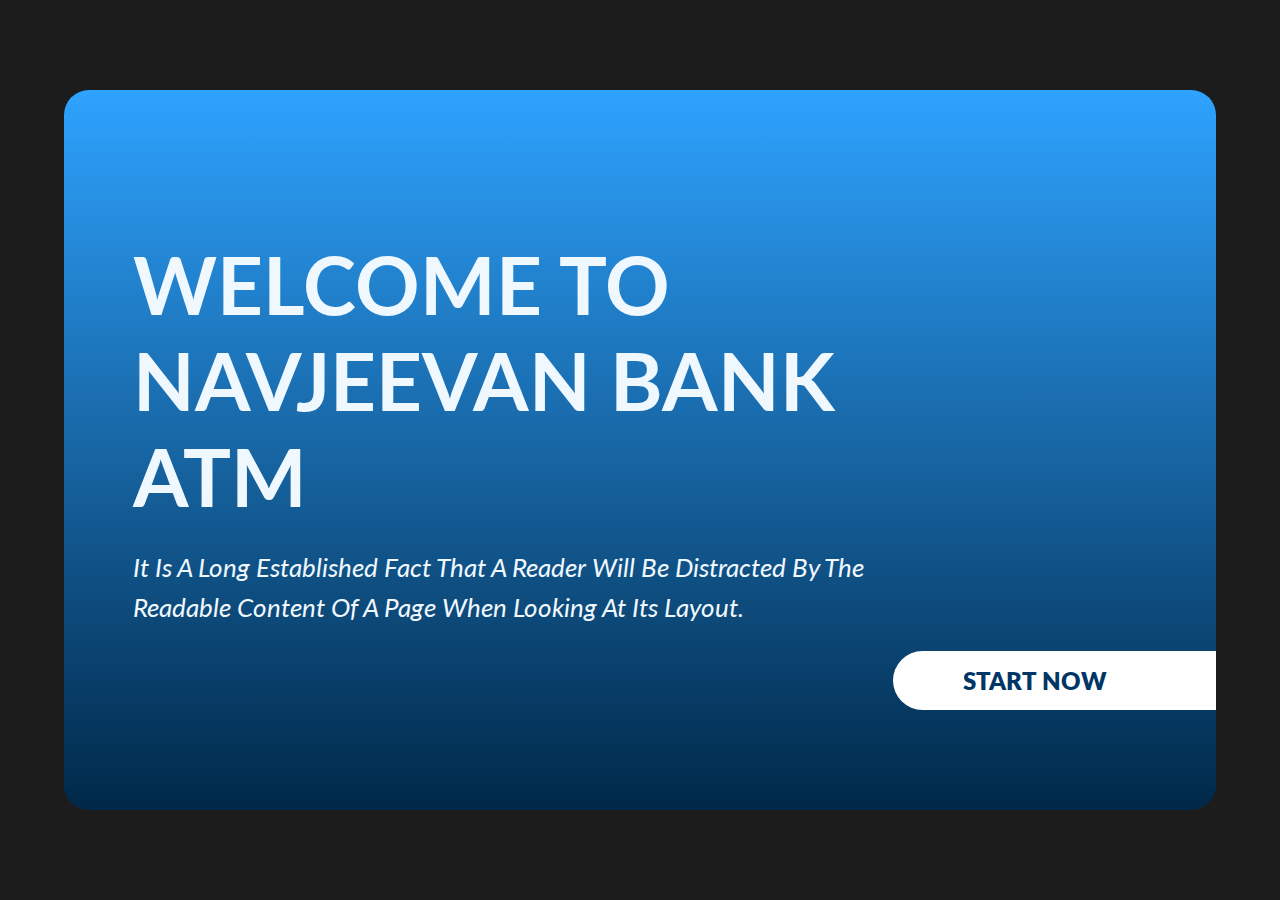
<file: index.html>
<!DOCTYPE html>
<html lang="en">
    <head>
        <meta charset="UTF-8">
        <title>NavJeevan Bank Pvt Ltd.</title>                                                                          
        <link rel="stylesheet" type="text/css" href="css/index.css">  
        <script src="js/script.js"></script>           
    </head>

    <body>
        <div class="container">
            <div class="row">
                <div class="columnone">
                    <h1>Welcome to NavJeevan Bank ATM</h1>
                    <h4>It is a long established fact that a reader will be distracted by the readable content of a page when looking at its layout.</h4>

                </div>
    
                <div class="columntwo">
                    <div class="section">
                        <a href="base.html">Start Now</a>
                    </div>
                    
                </div>
            </div>
    </body>
</html>
</file>
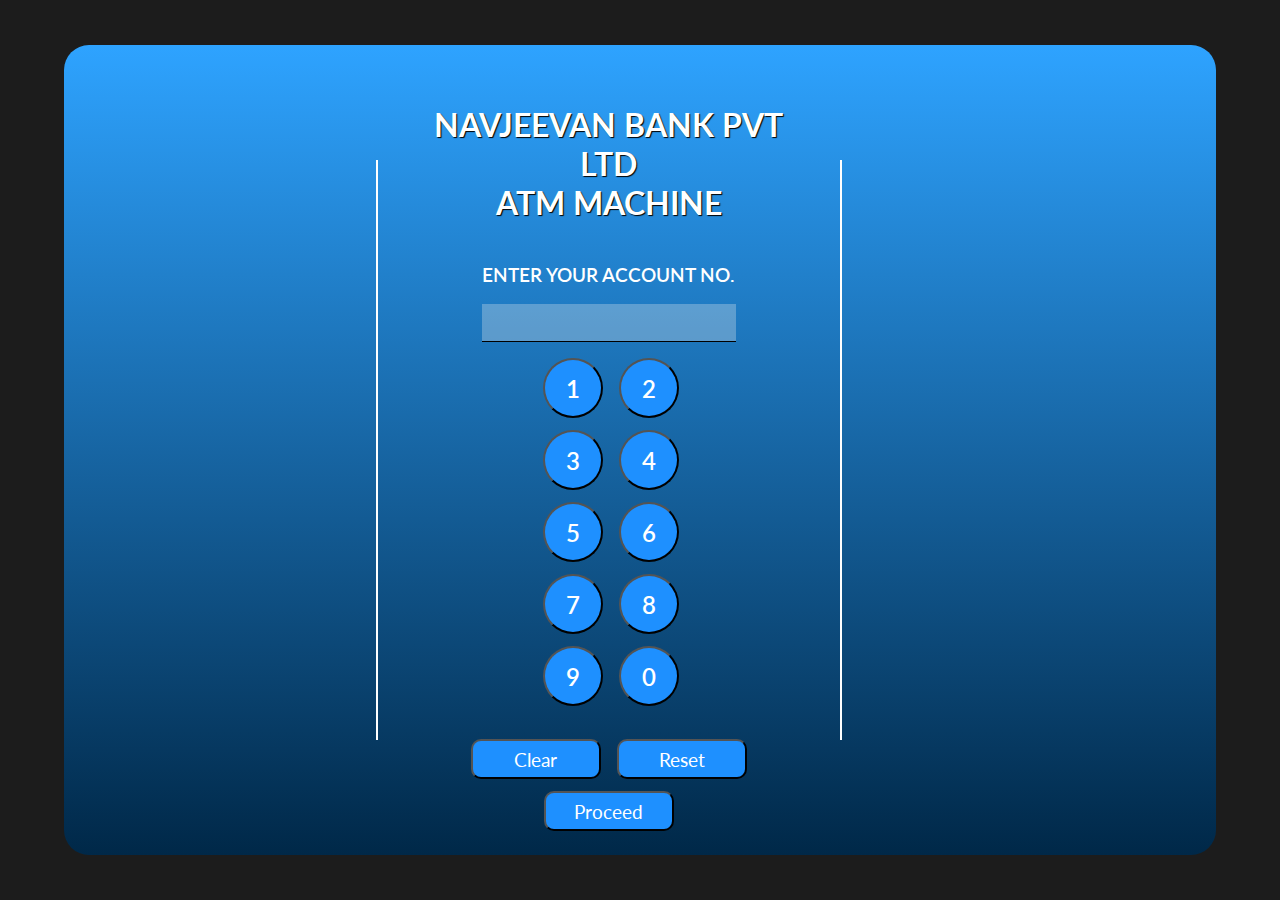
<file: base.html>
<!DOCTYPE html>
<html lang="en">
    <head>
        <meta charset="UTF-8">
        <title>NaavJeevan Bank Pvt Ltd</title>                                                                          
        <link rel="stylesheet" type="text/css" href="css/base.css">  
        <script src="js/script.js"></script>           
    </head>

    <body>
        <div class="container">
            <div class="row">
                <div class="columnone">
                    <div class="sectionone">
                        <div class="col-display">
                            <div class="menu" id="menu">
                                <input type="button" class="onclick" value="WITHDRAW" onclick="withdraw()">
                                <input type="button" class="onclick" value="CREDIT" onclick="credit()">
                                <input type="button" class="onclick" value="MINI STATEMENT" onclick="minist()">
                                <input type="button" class="onclick" value="EXIT" onclick="exit()">
                            </div>
                        </div>
                    </div>
                </div>



                <div class="columntwo">
                    <div class="sectiontwo">
                        <div class="col-display">
                            <div class="cal-logo">
                                <h2>NavJeevan Bank Pvt Ltd <br> ATM Machine</h2>
                            </div>
                        </div>
                        <div class="title">
                            <div id="acc-title">
                                <div class="massege">
                                    <h4 class="msg" id="msg">Enter your Account No.</h4>
                                    <!-- <p class="msg2" id="msg2"></p> -->
                                </div>
                            </div>
                        </div>
                        <div class="col-calculator">
                            <div class="cal-display">
                                <form class="cal-body" name="forms" id="forms">
                                    <input type="text" class="cal-textview" name="answer" id="textview" disabled>
                                    <div class="cal-button">
                                        <input  type="button" value="1"  onclick="forms.answer.value += '1'"           id="btn1" class="btn">
                                        <input  type="button" value="2"  onclick="forms.answer.value += '2'"           id="btn2" class="btn">
                                        <input  type="button" value="3"  onclick="forms.answer.value += '3'"           id="btn3" class="btn">
                                        <input  type="button" value="4"  onclick="forms.answer.value += '4'"           id="btn4" class="btn">
                                        <input  type="button" value="5"  onclick="forms.answer.value += '5'"           id="btn5" class="btn">
                                        <input  type="button" value="6"  onclick="forms.answer.value += '6'"           id="btn6" class="btn">
                                        <input  type="button" value="7"  onclick="forms.answer.value += '7'"           id="btn7" class="btn">
                                        <input  type="button" value="8"  onclick="forms.answer.value += '8'"           id="btn8" class="btn">
                                        <input  type="button" value="9"  onclick="forms.answer.value += '9'"           id="btn9" class="btn">
                                        <input  type="button" value="0"  onclick="forms.answer.value += '0'"           id="btn0" class="btn">
                                        <br>
                                    </div>
                                    <div class="cal-response">
                                        <input  type="button" value="Clear"  onclick="back()" id="btncancel" class="btn-cancel">
                                        <input  value="Reset" onclick="forms.answer.value=delete(forms.answer.value)" id="btnreset" type="reset" class="btn-reset">
                                        <input  type="button" value="Proceed"  onclick="cardcheck()"  id="btnproced" class="btn-equal">
                                    </div>
                                </form>
                            </div>
                        </div>
                    </div>
                </div>


                <div class="columnthree">
                    <div class="sectionthree">
                        <div class="col-display">
                            <div id="acc-status">
                                <div class="massege">
                                    <p class="msg6" id="msg6"></p>
                                    <p class="msg5" id="msg5"></p>
                                    <p class="msg4" id="msg4"></p>
                                    <p class="msg1" id="msg1"></p> 
                                    <p class="msg2" id="msg2"></p>
                                </div>
                            </div>
                            <div id="mini-st">
                                <p id="statement">
                                    <span id="Ac-holder"></span>
                                    <br>
                                    <span id="main-balance"></span>
                                    <br>
                                    <span id="credit"></span>
                                    <br>
                                    <span id="debit"></span>
                                    <br>
                                </p>
                            </div>
                            <input type="button" value="&#8635;" onclick="captcha()" id="captcha">
                            <input type="button" value="Go Back" onclick="menuback()" id="menuback">
                        </div>
                    </div>
                </div>
            </div>
        </div>  
    </body>
</html>
</file>
<file: css/index.css>
@import url("https://fonts.googleapis.com/css2?family=Lato:ital,wght@0,100;0,300;0,400;0,700;0,900;1,100;1,300;1,400;1,700&display=swap");
html body {
  padding: 0;
  margin: 0;
  overflow-x: hidden;
  -webkit-box-sizing: border-box;
          box-sizing: border-box;
}

.container {
  width: 100%;
  height: 100%;
  position: fixed;
  display: -webkit-box;
  display: -ms-flexbox;
  display: flex;
  -webkit-box-pack: center;
      -ms-flex-pack: center;
          justify-content: center;
  place-items: center;
  background-color: #1c1c1c;
  -webkit-box-shadow: 5% #fff;
          box-shadow: 5% #fff;
}

.container .row {
  width: 90%;
  height: 80%;
  border-radius: 25px;
  background-image: -webkit-gradient(linear, left top, left bottom, from(#2ea3ff), to(#002848));
  background-image: linear-gradient(#2ea3ff, #002848);
  display: -webkit-box;
  display: -ms-flexbox;
  display: flex;
}

.container .row .columnone {
  width: 100%;
  -webkit-box-align: start;
      -ms-flex-align: start;
          align-items: flex-start;
  padding: 8% 6%;
  border: 5px #000;
  z-index: 2222;
}

.container .row .columnone h1 {
  font-family: 'Lato', sans-serif;
  font-size: 5em;
  font-style: normal;
  text-transform: uppercase;
  color: aliceblue;
}

.container .row .columnone h4 {
  font-family: 'Lato', sans-serif;
  font-size: 1.6em;
  font-weight: 400;
  font-style: oblique;
  text-transform: capitalize;
  color: aliceblue;
  margin-top: -30px;
  line-height: 40px;
}

.container .row .columntwo {
  width: 40%;
  margin-top: 40%;
  margin-left: -10%;
  -ms-flex-line-pack: distribute;
      align-content: space-around;
  -webkit-box-pack: center;
      -ms-flex-pack: center;
          justify-content: center;
}

.container .row .columntwo .section {
  background-color: white;
  padding: 15px 70px;
  border-radius: 30px 0px 0px 30px;
  font-family: 'lato' , sans-serif;
}

.container .row .columntwo .section a {
  text-decoration: none;
  text-transform: uppercase;
  font-family: lato, sans-serif;
  font-size: 1.5em;
  font-style: normal;
  font-weight: 800;
  text-transform: uppercase;
  color: #003666;
}
/*# sourceMappingURL=index.css.map */
</file>
<file: css/base.css>
@import url("https://fonts.googleapis.com/css2?family=Lato:ital,wght@0,100;0,300;0,400;0,700;0,900;1,100;1,300;1,400;1,700&display=swap");
html body {
  padding: 0;
  margin: 0;
  overflow-x: hidden;
  -webkit-box-sizing: border-box;
          box-sizing: border-box;
}

input {
  cursor: pointer;
}

.container {
  width: 100%;
  height: 100%;
  position: fixed;
  display: -webkit-box;
  display: -ms-flexbox;
  display: flex;
  -webkit-box-pack: center;
      -ms-flex-pack: center;
          justify-content: center;
  place-items: center;
  background-color: #1c1c1c;
}

.container .row {
  width: 90%;
  height: 90%;
  border-radius: 25px;
  background-image: -webkit-gradient(linear, left top, left bottom, from(#2ea3ff), to(#002848));
  background-image: linear-gradient(#2ea3ff, #002848);
  display: -webkit-box;
  display: -ms-flexbox;
  display: flex;
  -webkit-box-pack: justify;
      -ms-flex-pack: justify;
          justify-content: space-between;
  -webkit-box-orient: horizontal;
  -webkit-box-direction: normal;
      -ms-flex-direction: row;
          flex-direction: row;
}

.container .row .columnone {
  width: 25%;
  max-height: 80%;
  -ms-flex-line-pack: justify;
      align-content: space-between;
  padding: 0% 7% 0% 2%;
  margin: 10% 0% 10% 0;
  border-right: 2px solid white;
  border-spacing: 20px;
}

.container .row .columnone .sectionone .col-display .menu {
  position: relative;
  bottom: 0;
  left: 20px;
  display: none;
}

.container .row .columnone .sectionone .col-display .menu .onclick {
  width: 110%;
  height: 45px;
  font-size: 1em;
  font-weight: 700;
  font-family: 'Lato', sans-serif;
  padding: 6px 6px 6px 6px;
  margin: 40px 0 40px 0;
  text-align: center;
  border: 2px solid #ffffff;
  border-radius: 10px;
  background-color: transparent;
  color: #fff;
}

.container .row .columnone .sectionone .col-display .menu .onclick:hover {
  background-color: #ffffff;
  color: #050801;
  outline: none;
  border: none;
}

.container .row .columnone .sectionone .col-display .menu h1 {
  font-family: 'Lato', sans-serif;
  font-size: 5em;
  font-style: normal;
  text-transform: uppercase;
  color: aliceblue;
}

.container .row .columnone .sectionone .col-display .menu h4 {
  font-family: 'Lato', sans-serif;
  font-size: 1.6em;
  font-weight: 400;
  font-style: oblique;
  text-transform: capitalize;
  color: aliceblue;
  margin-top: -30px;
  line-height: 40px;
}

.container .row .columntwo {
  width: 50%;
  max-height: 80%;
  -ms-flex-line-pack: distribute;
      align-content: space-around;
  -webkit-box-pack: center;
      -ms-flex-pack: center;
          justify-content: center;
  text-align: center;
  padding: 0% 2% 0% 2%;
  margin: 3% 0% 10% 0;
}

.container .row .columntwo .sectiontwo .col-display .cal-logo h2 {
  top: 0;
  left: 0;
  font-size: 2em;
  font-family: 'Lato', sans-serif;
  text-transform: uppercase;
  color: #fff;
  text-shadow: 1px 1px 1px black;
  margin: 25px 5px;
  text-align: center;
}

.container .row .columntwo .sectiontwo .title {
  margin-top: 10%;
}

.container .row .columntwo .sectiontwo .title #acc-title .massege #msg {
  font-family: 'Lato', sans-serif;
  font-size: 1.2em;
  font-weight: 600;
  text-transform: uppercase;
  color: #fff;
  margin: 0px 0px;
}

.container .row .columntwo .col-calculator .cal-display .cal-body {
  margin-top: 2%;
}

.container .row .columntwo .col-calculator .cal-display .cal-body .cal-textview {
  width: 250px;
  height: 35px;
  justify-items: center;
  text-align: center;
  margin: 10px 30px 10px 30px;
  font-size: 24px;
  font-family: 'Lato', sans-serif;
  border-top: none;
  border-right: none;
  border-left: none;
  border-bottom: 1px solid black;
  color: #fff;
}

.container .row .columntwo .col-calculator .cal-display .cal-body .cal-button {
  width: 51%;
  margin: 0% 25%;
  text-align: center;
}

.container .row .columntwo .col-calculator .cal-display .cal-body .cal-button .btn {
  width: 60px;
  height: 60px;
  margin: 6px;
  border-radius: 40px;
  background-color: dodgerblue;
  font-family: 'Lato', sans-serif;
  font-size: 1.5em;
  font-weight: 600;
  color: #fff;
}

.container .row .columntwo .col-calculator .cal-display .cal-body .cal-response {
  width: 100%;
  margin: 5% 0%;
  text-align: center;
}

.container .row .columntwo .col-calculator .cal-display .cal-body .cal-response .btn-equal {
  width: 130px;
  height: 40px;
  margin: 6px;
  border-radius: 10px;
  background-color: dodgerblue;
  font-family: 'Lato', sans-serif;
  font-size: 1.2em;
  font-weight: 400;
  color: #fff;
}

.container .row .columntwo .col-calculator .cal-display .cal-body .cal-response .btn-reset {
  width: 130px;
  height: 40px;
  margin: 6px;
  border-radius: 10px;
  background-color: dodgerblue;
  font-family: 'Lato', sans-serif;
  font-size: 1.2em;
  font-weight: 400;
  color: #fff;
}

.container .row .columntwo .col-calculator .cal-display .cal-body .cal-response .btn-cancel {
  width: 130px;
  height: 40px;
  margin: 6px;
  border-radius: 10px;
  background-color: dodgerblue;
  font-family: 'Lato', sans-serif;
  font-size: 1.2em;
  font-weight: 400;
  color: #fff;
}

.container .columnthree {
  width: 20%;
  padding: 0% 13% 0% 5%;
  margin: 10% 0% 10% 0;
  border-left: 2px solid white;
  border-spacing: 20px;
}

.container .columnthree .sectionthree .col-display #acc-status .massege #msg1 {
  font-family: 'Lato', sans-serif;
  font-size: 1.2em;
  font-weight: 600;
  text-transform: uppercase;
  color: black;
  margin-bottom: 15px;
}

.container .columnthree .sectionthree .col-display #acc-status .massege #msg2 {
  font-family: 'Lato', sans-serif;
  font-size: 1.2em;
  font-weight: 600;
  text-transform: uppercase;
  color: black;
  margin-bottom: 15px;
}

.container .columnthree .sectionthree .col-display #acc-status .massege #msg4 {
  font-family: 'Lato', sans-serif;
  font-size: 1.2em;
  font-weight: 600;
  text-transform: uppercase;
  color: black;
  margin-bottom: 15px;
}

.container .columnthree .sectionthree .col-display #acc-status .massege #msg5 {
  font-family: 'Lato', sans-serif;
  font-size: 1.2em;
  font-weight: 600;
  text-transform: uppercase;
  color: black;
  margin-bottom: 15px;
}

.container .columnthree .sectionthree .col-display #acc-status .massege #msg6 {
  font-family: 'Lato', sans-serif;
  font-size: 1.2em;
  font-weight: 600;
  text-transform: uppercase;
  color: black;
  margin-bottom: 15px;
}

.container .columnthree .sectionthree #mini-st #statement {
  position: relative;
  font-size: 20px;
  font-family: 'Lato', sans-serif;
}

.container .columnthree .sectionthree #mini-st #statement #Ac-holder {
  margin-bottom: 10px;
}

.container .columnthree .sectionthree #mini-st #statement #main-balance {
  margin-bottom: 10px;
}

.container .columnthree .sectionthree #mini-st #statement #credit {
  margin-bottom: 10px;
}

.container .columnthree .sectionthree #mini-st #statement #debit {
  margin-bottom: 10px;
}

.container .columnthree .sectionthree #captcha {
  width: 31px;
  height: 22px;
  font-size: 18px;
  font-family: 'Lato', sans-serif;
  font-weight: bold;
  color: #fff;
  position: absolute;
  top: 130px;
  right: 29%;
  background-color: #3e3e3e;
  outline: none;
  border: none;
  display: none;
  text-align: center;
  line-height: 18px;
}

.container .columnthree .sectionthree #captcha #captcha:hover {
  -webkit-box-shadow: 0 0 5px #3e3e3e, 0 0 25px white, 0 0 50px #3e3e3e, 0 0 200px #3e3e3e;
          box-shadow: 0 0 5px #3e3e3e, 0 0 25px white, 0 0 50px #3e3e3e, 0 0 200px #3e3e3e;
}

.container .columnthree .sectionthree #menuback {
  width: 20%;
  height: 5%;
  font-family: 'Lato', sans-serif;
  position: absolute;
  top: 75%;
  text-align: center;
  font-size: 1.2em;
  font-weight: 600;
  border-radius: 10px;
  background-color: #fff;
  color: #000;
  display: none;
}

.container .columnthree .sectionthree #menuback #menuback:hover {
  color: #000;
  -webkit-box-shadow: 0 0 5px crimson, 0 0 25px crimson, 0 0 50px crimson, 0 0 200px crimson;
          box-shadow: 0 0 5px crimson, 0 0 25px crimson, 0 0 50px crimson, 0 0 200px crimson;
  outline: none;
  border: none;
}
/*# sourceMappingURL=base.css.map */
</file>
